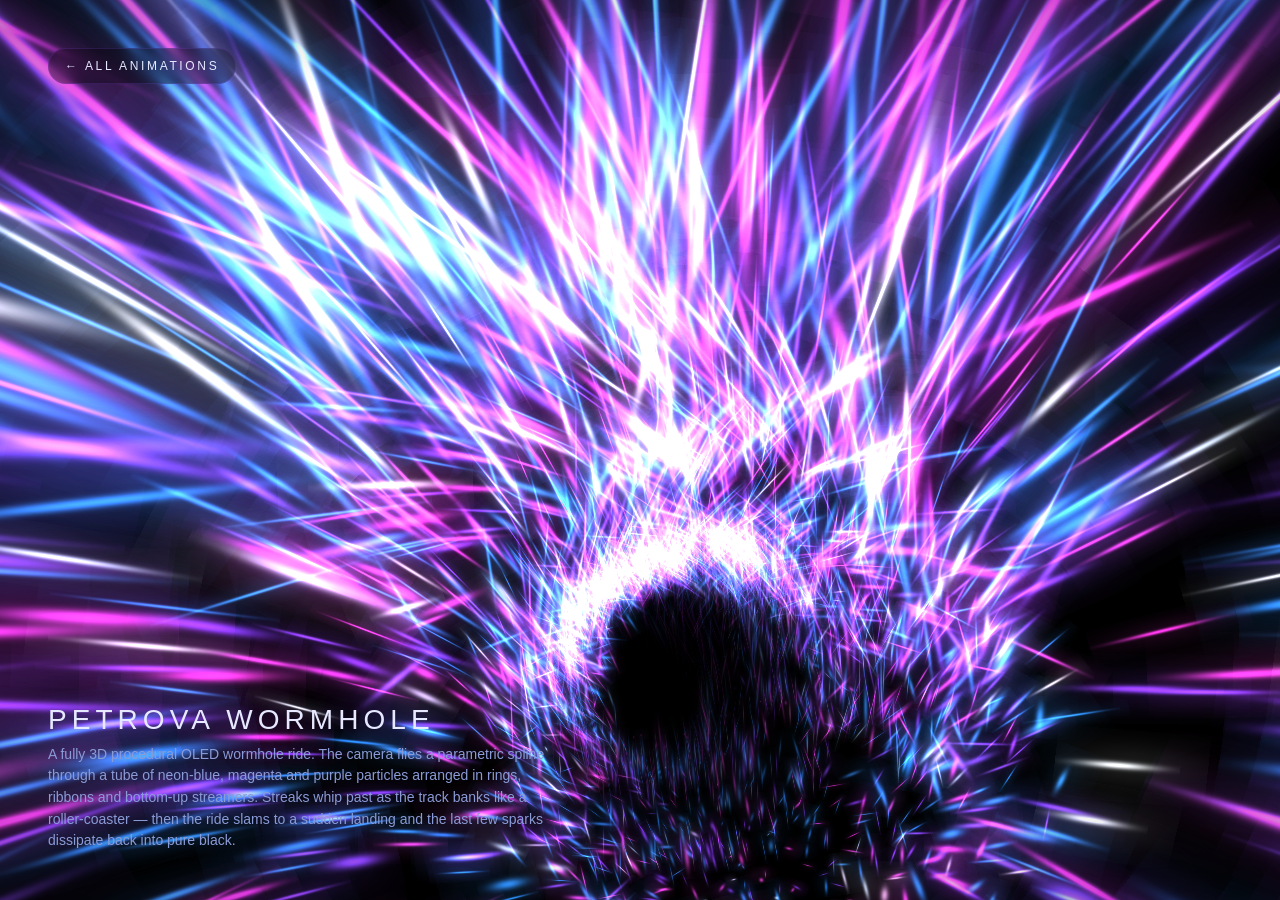
<file: animations/petrova-wormhole.html>
<!doctype html>
<html lang="en">
<head>
  <meta charset="utf-8" />
  <meta name="viewport" content="width=device-width,initial-scale=1,viewport-fit=cover" />
  <meta name="color-scheme" content="dark" />
  <title>Petrova Wormhole — Procedural Particle Animation</title>
  <link rel="stylesheet" href="../styles.css" />
</head>
<body class="immersive">
  <!-- Full-screen hero container; the canvas is appended here. -->
  <div id="stage" class="stage-full" aria-hidden="true"></div>
  <div class="vignette" aria-hidden="true"></div>

  <div class="overlay">
    <a class="back" href="../index.html">← All animations</a>
    <div class="info">
      <h1>Petrova Wormhole</h1>
      <p>
        A fully 3D procedural OLED wormhole ride. The camera flies a
        parametric spline through a tube of neon-blue, magenta and
        purple particles arranged in rings, ribbons and bottom-up
        streamers. Streaks whip past as the track banks like a
        roller-coaster — then the ride slams to a sudden landing and
        the last few sparks dissipate back into pure black.
      </p>
    </div>
  </div>

  <script type="module">
    import { getAnimation } from '../src/animations.js';
    const entry = getAnimation('petrova-wormhole');
    entry.mount(document.getElementById('stage'), { previewLoop: false });
  </script>
</body>
</html>
</file>
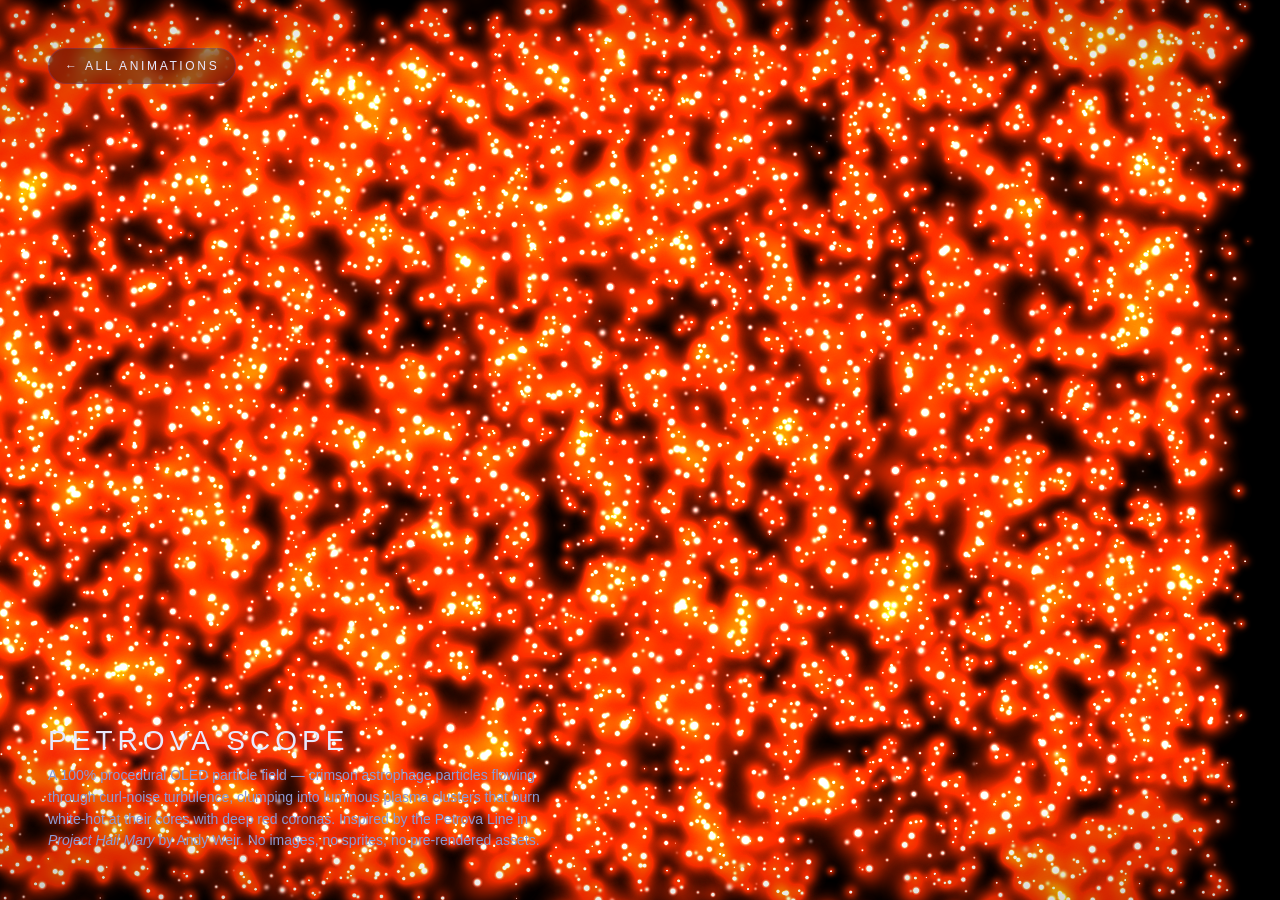
<file: animations/petrova.html>
<!doctype html>
<html lang="en">
<head>
  <meta charset="utf-8" />
  <meta name="viewport" content="width=device-width,initial-scale=1,viewport-fit=cover" />
  <meta name="color-scheme" content="dark" />
  <title>Petrova Scope — Procedural Particle Animation</title>
  <link rel="stylesheet" href="../styles.css" />
</head>
<body class="immersive">
  <!-- Full-screen hero container; the canvas is appended here. -->
  <div id="stage" class="stage-full" aria-hidden="true"></div>
  <div class="vignette" aria-hidden="true"></div>

  <div class="overlay">
    <a class="back" href="../index.html">← All animations</a>
    <div class="info">
      <h1>Petrova Scope</h1>
      <p>
        A 100% procedural OLED particle field — crimson astrophage particles flowing
        through curl-noise turbulence, clumping into luminous plasma clusters that burn
        white-hot at their cores with deep red coronas. Inspired by the Petrova Line in
        <em>Project Hail Mary</em> by Andy Weir. No images, no sprites, no pre-rendered assets.
      </p>
    </div>
  </div>

  <script type="module">
    import { getAnimation } from '../src/animations.js';
    const entry = getAnimation('petrova');
    entry.mount(document.getElementById('stage'), { previewLoop: false });
  </script>
</body>
</html>
</file>
<file: styles.css>
/* =====================================================================
 * styles.css — shared styles for the gallery homepage and the
 * standalone animation pages.
 *
 * Three responsive breakpoints, exactly as requested:
 *   - Mobile   : default styles, then refined for                  <  768px
 *   - Desktop  : (min-width:  768px) and (max-width: 2559px)
 *   - 4K / TV  : (min-width: 2560px)
 *
 * Design ethos: awwwards-style — pure OLED black, generous whitespace,
 * one giant feature per scroll, thin uppercase metadata, the work is
 * the hero. No raster, no images.
 * ===================================================================== */

:root {
  color-scheme: dark;
  --bg: #000;
  --fg: #e6e9ff;
  --fg-dim: #8a9bd6;
  --fg-faint: #4a5680;
  --accent: #8c5aff;
  --accent-cyan: #5ad8ff;
  --line: rgba(140, 90, 255, 0.18);
  --font-sans: -apple-system, BlinkMacSystemFont, "Segoe UI", Inter, Roboto,
               "Helvetica Neue", Arial, sans-serif;
  --font-mono: ui-monospace, SFMono-Regular, "SF Mono", Menlo, Consolas,
               "Liberation Mono", monospace;
}

* { box-sizing: border-box; }

html, body {
  margin: 0;
  padding: 0;
  background: var(--bg);
  color: var(--fg);
  font-family: var(--font-sans);
  -webkit-font-smoothing: antialiased;
  text-rendering: optimizeLegibility;
}

a {
  color: inherit;
  text-decoration: none;
}

/* ---------------------------------------------------------------------
 * Top bar — minimal, sticks to the top with a thin underline.
 * ------------------------------------------------------------------- */
.topbar {
  position: sticky;
  top: 0;
  z-index: 10;
  display: flex;
  align-items: center;
  justify-content: space-between;
  padding: 18px clamp(16px, 4vw, 48px);
  background: rgba(0, 0, 0, 0.65);
  backdrop-filter: blur(10px);
  -webkit-backdrop-filter: blur(10px);
  border-bottom: 1px solid var(--line);
  font-size: 12px;
  letter-spacing: 0.22em;
  text-transform: uppercase;
  color: var(--fg-dim);
}
.topbar__brand {
  color: var(--fg);
  font-weight: 600;
}
.topbar__brand .dot {
  display: inline-block;
  width: 8px; height: 8px;
  margin-right: 10px;
  border-radius: 50%;
  background: var(--accent);
  box-shadow: 0 0 12px var(--accent);
  vertical-align: middle;
}
.topbar__meta { color: var(--fg-faint); }

/* ---------------------------------------------------------------------
 * Page intro — awwwards-style oversized statement.
 * ------------------------------------------------------------------- */
.intro {
  padding: clamp(40px, 10vw, 140px) clamp(16px, 4vw, 48px) clamp(24px, 6vw, 80px);
  max-width: 1600px;
}
.intro__eyebrow {
  font-size: 11px;
  letter-spacing: 0.3em;
  text-transform: uppercase;
  color: var(--fg-faint);
  margin: 0 0 18px 0;
}
.intro__title {
  margin: 0;
  font-weight: 300;
  font-size: clamp(36px, 7vw, 96px);
  line-height: 1.02;
  letter-spacing: -0.02em;
}
.intro__title em {
  font-style: normal;
  background: linear-gradient(90deg, var(--accent), var(--accent-cyan));
  -webkit-background-clip: text;
  background-clip: text;
  color: transparent;
}
.intro__lede {
  margin: 28px 0 0 0;
  max-width: 68ch;
  font-size: clamp(14px, 1.5vw, 18px);
  line-height: 1.55;
  color: var(--fg-dim);
}

/* ---------------------------------------------------------------------
 * Gallery — one big banner per row by default. On wide desktop and 4K
 * we keep one-per-row but cap the width and add air on the sides; the
 * intention is "scroll-through showcase", not a tiled grid.
 * ------------------------------------------------------------------- */
.gallery {
  display: flex;
  flex-direction: column;
  gap: clamp(28px, 6vw, 72px);
  padding: 0 clamp(16px, 4vw, 48px) clamp(80px, 10vw, 160px);
  max-width: 1600px;
  margin: 0 auto;
}

/* ---------------------------------------------------------------------
 * Banner card.
 * ------------------------------------------------------------------- */
.banner {
  position: relative;
  display: grid;
  grid-template-rows: auto auto;
  gap: 18px;
  background: #000;
  border: 1px solid var(--line);
  border-radius: 14px;
  overflow: hidden;
  isolation: isolate;
  transition: border-color 220ms ease, transform 320ms ease;
}
.banner:hover,
.banner.is-playing {
  border-color: rgba(140, 90, 255, 0.55);
}

.banner__stage {
  position: relative;
  width: 100%;
  aspect-ratio: 16 / 9;
  background: #000;
  /* Subtle ring of the brand color around the stage. */
  box-shadow:
    inset 0 0 0 1px rgba(140, 90, 255, 0.08),
    0 0 0 1px transparent;
  transition: box-shadow 240ms ease;
}
.banner.is-playing .banner__stage {
  box-shadow:
    inset 0 0 0 1px rgba(140, 90, 255, 0.25),
    0 0 60px -10px rgba(140, 90, 255, 0.45);
}

/* Idle hint that appears only on hover-mode devices when the banner
 * is NOT yet playing. Tells the user to hover/focus to wake it. */
.banner__stage::after {
  content: "Hover to play · 3s preview";
  position: absolute;
  left: 16px; bottom: 14px;
  font-size: 11px;
  letter-spacing: 0.22em;
  text-transform: uppercase;
  color: var(--fg-faint);
  pointer-events: none;
  opacity: 1;
  transition: opacity 240ms ease;
}
.banner.is-playing .banner__stage::after { opacity: 0; }
html[data-trigger-mode="scroll"] .banner__stage::after {
  content: "Scroll to play · 3s preview";
}

.banner__meta {
  display: grid;
  grid-template-columns: 1fr auto;
  grid-template-areas:
    "index   cta"
    "title   cta"
    "tagline cta"
    "tags    cta";
  gap: 6px 16px;
  padding: 8px 18px 22px;
  align-items: end;
}
.banner__index {
  grid-area: index;
  font-family: var(--font-mono);
  font-size: 11px;
  letter-spacing: 0.2em;
  color: var(--fg-faint);
}
.banner__title {
  grid-area: title;
  margin: 4px 0 0 0;
  font-weight: 300;
  font-size: clamp(22px, 3.2vw, 42px);
  letter-spacing: -0.01em;
  color: var(--fg);
}
.banner__tagline {
  grid-area: tagline;
  margin: 4px 0 0 0;
  max-width: 56ch;
  font-size: clamp(13px, 1.2vw, 15px);
  line-height: 1.5;
  color: var(--fg-dim);
}
.banner__tags {
  grid-area: tags;
  display: flex;
  flex-wrap: wrap;
  gap: 8px;
  margin: 10px 0 0 0;
  padding: 0;
  list-style: none;
}
.banner__tags li {
  font-family: var(--font-mono);
  font-size: 10.5px;
  letter-spacing: 0.16em;
  text-transform: uppercase;
  color: var(--fg-dim);
  padding: 4px 10px;
  border: 1px solid var(--line);
  border-radius: 999px;
}
.banner__cta {
  grid-area: cta;
  align-self: end;
  display: inline-flex;
  align-items: center;
  gap: 10px;
  padding: 12px 18px;
  border: 1px solid var(--line);
  border-radius: 999px;
  font-size: 12px;
  letter-spacing: 0.22em;
  text-transform: uppercase;
  color: var(--fg);
  transition: border-color 220ms ease, background 220ms ease, color 220ms ease;
}
.banner__cta:hover,
.banner__cta:focus-visible {
  border-color: var(--accent);
  background: rgba(140, 90, 255, 0.08);
  color: #fff;
  outline: none;
}

/* ---------------------------------------------------------------------
 * Footer
 * ------------------------------------------------------------------- */
.foot {
  padding: 40px clamp(16px, 4vw, 48px) 64px;
  border-top: 1px solid var(--line);
  color: var(--fg-faint);
  font-size: 12px;
  letter-spacing: 0.2em;
  text-transform: uppercase;
  display: flex;
  justify-content: space-between;
  flex-wrap: wrap;
  gap: 16px;
}
.foot a { color: var(--fg-dim); }
.foot a:hover { color: var(--fg); }

/* =====================================================================
 * Breakpoint 1: Mobile (default, refined here for narrow widths)
 * ===================================================================== */
@media (max-width: 767px) {
  .topbar { font-size: 11px; }
  .intro { padding-top: clamp(28px, 12vw, 64px); }
  .banner__stage { aspect-ratio: 4 / 5; } /* taller feels right on phones */
  .banner__meta {
    grid-template-columns: 1fr;
    grid-template-areas:
      "index"
      "title"
      "tagline"
      "tags"
      "cta";
  }
  .banner__cta {
    justify-content: center;
    margin-top: 14px;
  }
}

/* =====================================================================
 * Breakpoint 2: Desktop (the workhorse range)
 * ===================================================================== */
@media (min-width: 768px) and (max-width: 2559px) {
  .gallery { max-width: 1480px; }
  .banner__stage { aspect-ratio: 21 / 9; } /* cinematic */
}

/* =====================================================================
 * Breakpoint 3: 4K / TV
 * On a 4K display the page would otherwise look small and floaty.
 * We scale up typography, widen the container, and give banners
 * more breathing room.
 * ===================================================================== */
@media (min-width: 2560px) {
  :root {
    --line: rgba(140, 90, 255, 0.22);
  }
  .topbar {
    padding: 28px 80px;
    font-size: 14px;
  }
  .intro {
    max-width: 2400px;
    margin: 0 auto;
    padding: 160px 80px 100px;
  }
  .intro__title { font-size: clamp(96px, 5vw, 144px); }
  .intro__lede  { font-size: 24px; max-width: 90ch; }

  .gallery {
    max-width: 2400px;
    gap: 96px;
    padding: 0 80px 200px;
  }
  .banner {
    border-radius: 22px;
  }
  .banner__stage { aspect-ratio: 21 / 9; }
  .banner__meta { padding: 18px 36px 36px; }
  .banner__title { font-size: 56px; }
  .banner__tagline { font-size: 20px; }
  .banner__tags li { font-size: 14px; padding: 6px 14px; }
  .banner__cta { font-size: 14px; padding: 16px 26px; }
  .banner__stage::after { font-size: 14px; left: 28px; bottom: 24px; }

  .foot { padding: 60px 80px 80px; font-size: 14px; }
}

/* ---------------------------------------------------------------------
 * Reduced motion: never animate the border/transform transitions; the
 * particle component itself will fall back to a static frame.
 * ------------------------------------------------------------------- */
@media (prefers-reduced-motion: reduce) {
  .banner,
  .banner__stage,
  .banner__cta {
    transition: none;
  }
}

/* ---------------------------------------------------------------------
 * Standalone immersive page utility classes.
 * ------------------------------------------------------------------- */
.immersive { overflow: hidden; }
.immersive .stage-full {
  position: fixed;
  inset: 0;
  background: #000;
}
.immersive .overlay {
  position: fixed;
  inset: 0;
  display: flex;
  flex-direction: column;
  justify-content: space-between;
  padding: clamp(16px, 4vw, 48px);
  pointer-events: none;
  z-index: 2;
}
.immersive .overlay > * { pointer-events: auto; }
.immersive .overlay .back {
  align-self: flex-start;
  font-size: 12px;
  letter-spacing: 0.22em;
  text-transform: uppercase;
  padding: 10px 16px;
  border: 1px solid var(--line);
  border-radius: 999px;
  color: var(--fg);
  background: rgba(0, 0, 0, 0.35);
  backdrop-filter: blur(8px);
}
.immersive .overlay .info { max-width: 56ch; }
.immersive .overlay h1 {
  margin: 0 0 8px 0;
  font-weight: 300;
  letter-spacing: 0.18em;
  font-size: clamp(18px, 2.4vw, 28px);
  text-transform: uppercase;
  text-shadow: 0 0 24px rgba(140, 90, 255, 0.35);
}
.immersive .overlay p {
  margin: 0;
  font-size: clamp(12px, 1.2vw, 14px);
  line-height: 1.55;
  color: var(--fg-dim);
}
.immersive .vignette {
  position: fixed;
  inset: 0;
  pointer-events: none;
  z-index: 1;
  background: radial-gradient(120% 80% at 50% 50%,
                              rgba(0,0,0,0) 55%,
                              rgba(0,0,0,0.55) 100%);
}

@media (min-width: 2560px) {
  .immersive .overlay h1 { font-size: 40px; }
  .immersive .overlay p  { font-size: 20px; max-width: 80ch; }
}
</file>
